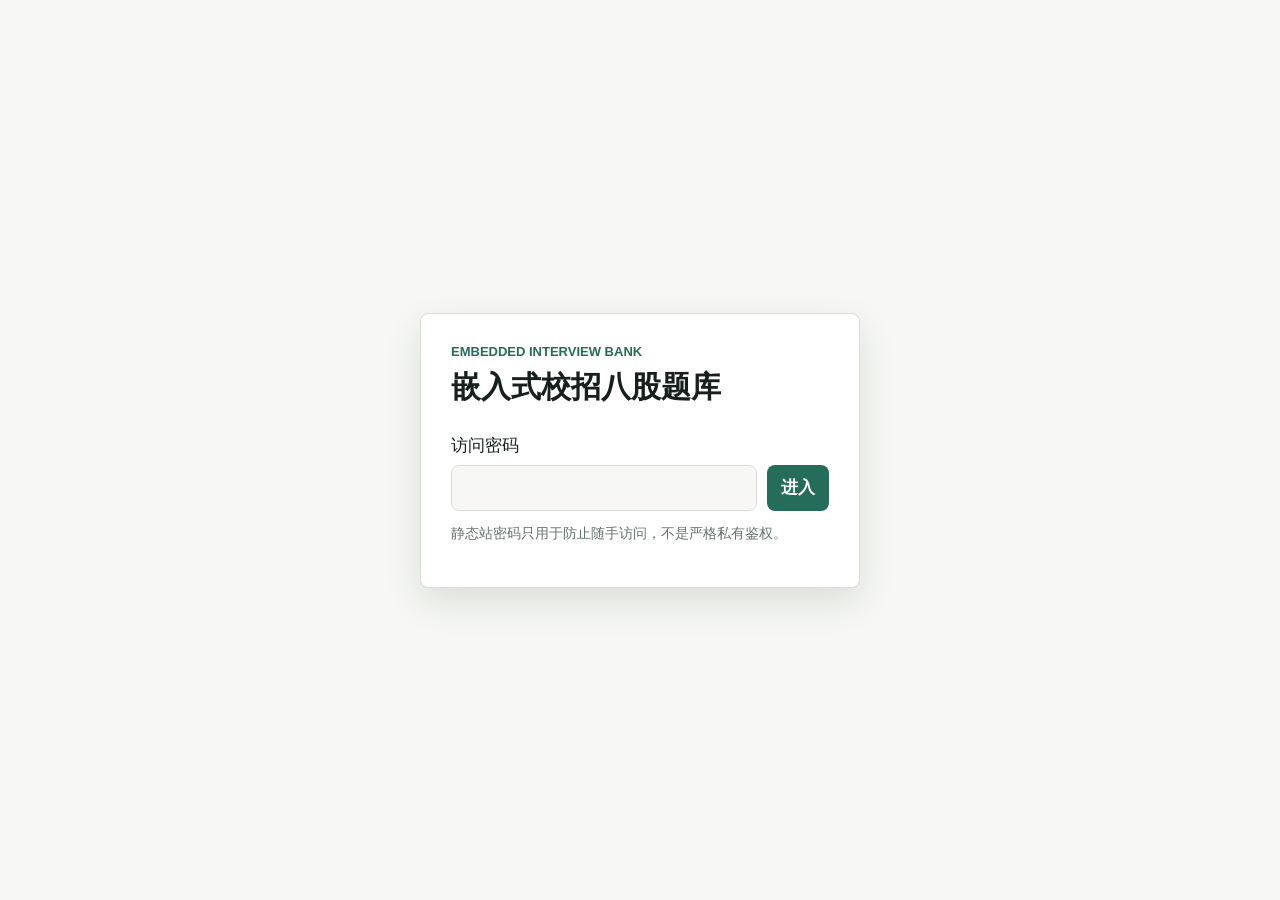
<file: index.html>
<!doctype html>
<html lang="zh-CN">
  <head>
    <meta charset="utf-8" />
    <meta name="viewport" content="width=device-width, initial-scale=1, viewport-fit=cover" />
    <meta name="theme-color" content="#256d5a" />
    <title>嵌入式校招八股题库</title>
    <link rel="manifest" href="./manifest.webmanifest" />
    <link rel="stylesheet" href="./styles.css?v=2" />
  </head>
  <body>
    <div id="auth-view" class="auth-view" hidden>
      <form id="auth-form" class="auth-panel" autocomplete="off">
        <p class="eyebrow">Embedded Interview Bank</p>
        <h1>嵌入式校招八股题库</h1>
        <label for="password-input">访问密码</label>
        <div class="password-row">
          <input id="password-input" name="password" type="password" inputmode="text" autofocus />
          <button type="submit">进入</button>
        </div>
        <p id="auth-error" class="form-error" role="alert" hidden>密码不正确</p>
        <p class="auth-note">静态站密码只用于防止随手访问，不是严格私有鉴权。</p>
      </form>
    </div>

    <div id="app-view" class="app-shell" hidden>
      <header class="topbar">
        <button id="menu-toggle" class="icon-button" type="button" aria-label="打开目录">☰</button>
        <div class="brand">
          <span>嵌入式题库</span>
          <small id="question-count">加载中</small>
        </div>
        <label class="search-box" for="search-input">
          <span>⌕</span>
          <input id="search-input" type="search" placeholder="搜索题目、知识点、代码关键词" autocomplete="off" />
        </label>
        <button id="settings-toggle" class="icon-button" type="button" aria-label="打开外观设置">Aa</button>
      </header>

      <aside id="sidebar" class="sidebar">
        <div class="sidebar-head">
          <strong>大纲</strong>
          <button id="sidebar-close" class="icon-button" type="button" aria-label="关闭目录">×</button>
        </div>
        <button id="continue-button" class="continue-button" type="button" hidden>继续上次阅读</button>
        <nav id="outline" class="outline" aria-label="题库大纲"></nav>
      </aside>

      <main class="reader">
        <section id="search-results" class="search-results" hidden></section>
        <article id="content" class="content"></article>
      </main>

      <section id="settings-panel" class="settings-panel" hidden>
        <div class="settings-head">
          <strong>外观</strong>
          <button id="settings-close" class="icon-button" type="button" aria-label="关闭设置">×</button>
        </div>
        <fieldset>
          <legend>背景</legend>
          <div class="theme-grid">
            <button type="button" data-theme="light">浅色</button>
            <button type="button" data-theme="dark">深色</button>
            <button type="button" data-theme="green">护眼</button>
            <button type="button" data-theme="paper">纸张</button>
          </div>
        </fieldset>
        <label>
          字体大小
          <input id="font-size" type="range" min="15" max="22" step="1" />
        </label>
        <label>
          行距
          <input id="line-height" type="range" min="1.45" max="1.95" step="0.05" />
        </label>
        <button id="logout-button" class="secondary-button" type="button">清除登录状态</button>
      </section>

      <footer class="bottom-actions" aria-label="阅读操作">
        <button id="prev-button" type="button">上一题</button>
        <button id="bookmark-button" type="button">收藏</button>
        <button id="master-button" type="button">掌握</button>
        <button id="review-button" type="button">待复习</button>
        <button id="next-button" type="button">下一题</button>
      </footer>
      <div id="scrim" class="scrim" hidden></div>
    </div>

    <script src="./data/questions.js?v=2"></script>
    <script src="./app.js?v=2"></script>
  </body>
</html>
</file>
<file: styles.css>
:root {
  --bg: #f7f8f5;
  --panel: #ffffff;
  --panel-soft: #eef4ee;
  --text: #18201d;
  --muted: #66736c;
  --line: #d7ded8;
  --accent: #256d5a;
  --accent-strong: #174b3e;
  --code-bg: #14201d;
  --code-text: #e8f3ee;
  --shadow: 0 14px 36px rgba(27, 42, 35, 0.12);
  --font-size: 17px;
  --line-height: 1.72;
}

body[data-theme="dark"] {
  --bg: #111817;
  --panel: #1b2422;
  --panel-soft: #23302d;
  --text: #edf4ef;
  --muted: #a8b6ae;
  --line: #33423e;
  --accent: #7fd2b6;
  --accent-strong: #9de2c9;
  --code-bg: #070b0a;
  --code-text: #e9f8f3;
  --shadow: 0 14px 36px rgba(0, 0, 0, 0.28);
}

body[data-theme="green"] {
  --bg: #eff6ea;
  --panel: #fbfff7;
  --panel-soft: #e2eddc;
  --text: #1f2b20;
  --muted: #65705f;
  --line: #ccd8c7;
  --accent: #3f7443;
  --accent-strong: #28542c;
}

body[data-theme="paper"] {
  --bg: #f6f0e5;
  --panel: #fffaf0;
  --panel-soft: #eee4d4;
  --text: #2b241d;
  --muted: #776a5b;
  --line: #dfd3bf;
  --accent: #8d5540;
  --accent-strong: #613727;
}

* {
  box-sizing: border-box;
}

html {
  scroll-behavior: smooth;
}

body {
  margin: 0;
  background: var(--bg);
  color: var(--text);
  font-family: -apple-system, BlinkMacSystemFont, "Segoe UI", "Noto Sans CJK SC", "Microsoft YaHei", sans-serif;
  font-size: var(--font-size);
}

button,
input {
  font: inherit;
}

button {
  color: inherit;
}

[hidden] {
  display: none !important;
}

.auth-view {
  min-height: 100vh;
  display: grid;
  place-items: center;
  padding: 24px;
  background: var(--bg);
}

.auth-panel {
  width: min(440px, 100%);
  padding: 30px;
  border: 1px solid var(--line);
  border-radius: 8px;
  background: var(--panel);
  box-shadow: var(--shadow);
}

.auth-panel h1 {
  margin: 8px 0 26px;
  font-size: 30px;
  letter-spacing: 0;
}

.eyebrow {
  margin: 0;
  color: var(--accent);
  font-size: 13px;
  font-weight: 700;
  text-transform: uppercase;
}

.password-row {
  display: grid;
  grid-template-columns: 1fr auto;
  gap: 10px;
  margin-top: 8px;
}

.password-row input,
.search-box input {
  min-width: 0;
}

.password-row input {
  border: 1px solid var(--line);
  border-radius: 8px;
  padding: 12px;
  background: var(--bg);
  color: var(--text);
}

.password-row button,
.continue-button,
.secondary-button {
  border: 0;
  border-radius: 8px;
  padding: 10px 14px;
  background: var(--accent);
  color: #fff;
  font-weight: 700;
}

.form-error {
  color: #b2342b;
  margin-bottom: 0;
}

.auth-note {
  color: var(--muted);
  font-size: 14px;
}

.app-shell {
  min-height: 100vh;
  padding-top: 64px;
  padding-left: 328px;
}

.topbar {
  position: fixed;
  inset: 0 0 auto 0;
  z-index: 30;
  height: 64px;
  display: grid;
  grid-template-columns: auto minmax(150px, auto) minmax(220px, 720px) auto;
  align-items: center;
  gap: 14px;
  padding: 10px 18px;
  border-bottom: 1px solid var(--line);
  background: color-mix(in srgb, var(--panel) 92%, transparent);
  backdrop-filter: blur(16px);
}

.brand {
  display: grid;
  gap: 2px;
  font-weight: 800;
  white-space: nowrap;
}

.brand small {
  color: var(--muted);
  font-size: 12px;
  font-weight: 500;
}

.icon-button {
  display: inline-grid;
  width: 40px;
  height: 40px;
  place-items: center;
  border: 1px solid var(--line);
  border-radius: 8px;
  background: var(--panel);
}

.search-box {
  display: grid;
  grid-template-columns: auto 1fr;
  align-items: center;
  gap: 8px;
  min-width: 0;
  border: 1px solid var(--line);
  border-radius: 8px;
  padding: 0 12px;
  background: var(--bg);
}

.search-box input {
  height: 42px;
  border: 0;
  outline: 0;
  background: transparent;
  color: var(--text);
}

.sidebar {
  position: fixed;
  z-index: 35;
  inset: 64px auto 0 0;
  width: 328px;
  overflow: auto;
  border-right: 1px solid var(--line);
  background: var(--panel);
  padding: 16px;
}

.sidebar-head,
.settings-head {
  display: flex;
  align-items: center;
  justify-content: space-between;
  margin-bottom: 12px;
}

.outline {
  display: grid;
  gap: 10px;
}

.doc-group {
  border: 1px solid var(--line);
  border-radius: 8px;
  overflow: hidden;
}

.doc-summary {
  display: grid;
  grid-template-columns: 1fr auto;
  gap: 8px;
  padding: 12px;
  background: var(--panel-soft);
  font-weight: 800;
  cursor: pointer;
  list-style: none;
}

.doc-summary::-webkit-details-marker,
.section-title::-webkit-details-marker {
  display: none;
}

.doc-summary::before,
.section-title::before {
  content: "›";
  color: var(--accent);
  font-weight: 900;
  transition: transform 0.16s ease;
}

.doc-summary {
  grid-template-columns: auto 1fr auto;
}

.doc-group[open] > .doc-summary::before,
.section-group[open] > .section-title::before {
  transform: rotate(90deg);
}

.doc-summary small {
  color: var(--muted);
  font-weight: 500;
}

.section-list {
  display: grid;
  gap: 4px;
  padding: 8px;
}

.section-title {
  display: grid;
  grid-template-columns: auto 1fr auto;
  align-items: center;
  gap: 6px;
  margin: 0;
  border-radius: 8px;
  padding: 9px 10px;
  color: var(--text);
  font-size: 13px;
  font-weight: 800;
  cursor: pointer;
  list-style: none;
}

.section-title small {
  color: var(--muted);
  font-weight: 500;
}

.section-group[open] > .section-title {
  background: var(--panel-soft);
  color: var(--accent-strong);
}

.question-list {
  display: grid;
  gap: 4px;
  padding: 4px 0 8px 18px;
}

.question-link,
.search-hit,
.doc-overview {
  width: 100%;
  border: 0;
  border-radius: 8px;
  padding: 9px 10px;
  background: transparent;
  text-align: left;
  line-height: 1.35;
}

.question-link:hover,
.question-link.active,
.search-hit:hover,
.doc-overview:hover {
  background: var(--panel-soft);
  color: var(--accent-strong);
}

.doc-overview {
  color: var(--muted);
  font-weight: 700;
}

.continue-button {
  width: 100%;
  margin-bottom: 12px;
}

.reader {
  width: min(980px, 100%);
  margin: 0 auto;
  padding: 28px 28px 92px;
}

.content {
  line-height: var(--line-height);
}

.content-header {
  display: grid;
  gap: 12px;
  margin-bottom: 18px;
  padding-bottom: 16px;
  border-bottom: 1px solid var(--line);
}

.crumbs {
  color: var(--muted);
  font-size: 14px;
}

.content h1,
.content h2,
.content h3,
.content h4 {
  letter-spacing: 0;
  line-height: 1.28;
}

.content h1 {
  margin-top: 0;
  font-size: 32px;
}

.content h2 {
  margin-top: 34px;
  font-size: 24px;
}

.content h3 {
  margin-top: 26px;
  font-size: 21px;
}

.content p,
.content li {
  word-break: break-word;
}

.content a {
  color: var(--accent-strong);
}

.content blockquote {
  margin: 18px 0;
  padding: 1px 16px;
  border-left: 4px solid var(--accent);
  background: var(--panel-soft);
}

.content code {
  border-radius: 5px;
  padding: 2px 5px;
  background: var(--panel-soft);
  font-family: "Cascadia Code", Consolas, monospace;
  font-size: 0.92em;
}

.pre-wrap {
  position: relative;
  margin: 18px 0;
}

.content pre {
  overflow: auto;
  margin: 0;
  border-radius: 8px;
  padding: 16px;
  background: var(--code-bg);
  color: var(--code-text);
  line-height: 1.55;
}

.content pre code {
  padding: 0;
  background: transparent;
  color: inherit;
}

.copy-code {
  position: absolute;
  top: 8px;
  right: 8px;
  border: 1px solid rgba(255, 255, 255, 0.24);
  border-radius: 6px;
  padding: 5px 8px;
  background: rgba(0, 0, 0, 0.35);
  color: #fff;
  font-size: 13px;
}

.table-wrap {
  overflow-x: auto;
  margin: 18px 0;
  border: 1px solid var(--line);
  border-radius: 8px;
}

.content table {
  width: 100%;
  border-collapse: collapse;
  min-width: 560px;
}

.content th,
.content td {
  border-bottom: 1px solid var(--line);
  padding: 9px 10px;
  text-align: left;
  vertical-align: top;
}

.content th {
  background: var(--panel-soft);
}

.search-results {
  position: sticky;
  top: 76px;
  z-index: 20;
  max-height: min(520px, 70vh);
  overflow: auto;
  margin-bottom: 18px;
  border: 1px solid var(--line);
  border-radius: 8px;
  background: var(--panel);
  box-shadow: var(--shadow);
}

.search-summary {
  position: sticky;
  top: 0;
  padding: 10px 12px;
  border-bottom: 1px solid var(--line);
  background: var(--panel);
  color: var(--muted);
  font-size: 14px;
}

.search-hit {
  display: grid;
  gap: 4px;
  border-radius: 0;
  padding: 12px;
}

.search-hit strong {
  color: var(--text);
}

.search-hit small {
  color: var(--muted);
}

.reader-actions {
  display: flex;
  flex-wrap: wrap;
  gap: 8px;
}

.reader-actions button {
  border: 1px solid var(--line);
  border-radius: 8px;
  padding: 8px 10px;
  background: var(--panel);
}

.reader-actions button.active {
  border-color: var(--accent);
  background: var(--panel-soft);
  color: var(--accent-strong);
  font-weight: 800;
}

.settings-panel {
  position: fixed;
  z-index: 42;
  top: 76px;
  right: 16px;
  width: min(360px, calc(100vw - 32px));
  display: grid;
  gap: 16px;
  border: 1px solid var(--line);
  border-radius: 8px;
  padding: 16px;
  background: var(--panel);
  box-shadow: var(--shadow);
}

.settings-panel fieldset {
  border: 1px solid var(--line);
  border-radius: 8px;
  padding: 12px;
}

.settings-panel label {
  display: grid;
  gap: 8px;
}

.settings-panel input[type="range"] {
  width: 100%;
}

.theme-grid {
  display: grid;
  grid-template-columns: repeat(4, 1fr);
  gap: 8px;
}

.theme-grid button,
.secondary-button {
  border: 1px solid var(--line);
  background: var(--panel-soft);
  color: var(--text);
}

.bottom-actions {
  position: fixed;
  z-index: 32;
  right: 18px;
  bottom: 18px;
  display: grid;
  grid-template-columns: repeat(5, auto);
  gap: 8px;
}

.bottom-actions button {
  border: 1px solid var(--line);
  border-radius: 8px;
  padding: 10px 12px;
  background: var(--panel);
  box-shadow: var(--shadow);
}

.bottom-actions button.active {
  border-color: var(--accent);
  color: var(--accent-strong);
  font-weight: 800;
}

.scrim {
  position: fixed;
  z-index: 34;
  inset: 0;
  background: rgba(0, 0, 0, 0.42);
}

@media (max-width: 860px) {
  .app-shell {
    padding-left: 0;
    padding-top: 116px;
  }

  .topbar {
    height: 116px;
    grid-template-columns: auto 1fr auto;
    grid-template-rows: auto auto;
    gap: 8px;
    padding: 10px 12px;
  }

  .search-box {
    grid-column: 1 / -1;
  }

  .sidebar {
    inset: 0 auto 0 0;
    width: min(88vw, 360px);
    transform: translateX(-102%);
    transition: transform 0.18s ease;
  }

  .sidebar.open {
    transform: translateX(0);
  }

  .reader {
    padding: 18px 14px 100px;
  }

  .content h1 {
    font-size: 27px;
  }

  .content h2 {
    font-size: 22px;
  }

  .content h3 {
    font-size: 19px;
  }

  .bottom-actions {
    inset: auto 8px calc(8px + env(safe-area-inset-bottom)) 8px;
    grid-template-columns: repeat(5, minmax(0, 1fr));
    gap: 6px;
  }

  .bottom-actions button {
    padding: 9px 4px;
    font-size: 14px;
  }
}

@media (min-width: 861px) {
  #menu-toggle,
  #sidebar-close,
  .scrim {
    display: none !important;
  }
}
</file>
<file: web/styles.css>
:root {
  --bg: #f7f8f5;
  --panel: #ffffff;
  --panel-soft: #eef4ee;
  --text: #18201d;
  --muted: #66736c;
  --line: #d7ded8;
  --accent: #256d5a;
  --accent-strong: #174b3e;
  --code-bg: #14201d;
  --code-text: #e8f3ee;
  --shadow: 0 14px 36px rgba(27, 42, 35, 0.12);
  --font-size: 17px;
  --line-height: 1.72;
}

body[data-theme="dark"] {
  --bg: #111817;
  --panel: #1b2422;
  --panel-soft: #23302d;
  --text: #edf4ef;
  --muted: #a8b6ae;
  --line: #33423e;
  --accent: #7fd2b6;
  --accent-strong: #9de2c9;
  --code-bg: #070b0a;
  --code-text: #e9f8f3;
  --shadow: 0 14px 36px rgba(0, 0, 0, 0.28);
}

body[data-theme="green"] {
  --bg: #eff6ea;
  --panel: #fbfff7;
  --panel-soft: #e2eddc;
  --text: #1f2b20;
  --muted: #65705f;
  --line: #ccd8c7;
  --accent: #3f7443;
  --accent-strong: #28542c;
}

body[data-theme="paper"] {
  --bg: #f6f0e5;
  --panel: #fffaf0;
  --panel-soft: #eee4d4;
  --text: #2b241d;
  --muted: #776a5b;
  --line: #dfd3bf;
  --accent: #8d5540;
  --accent-strong: #613727;
}

* {
  box-sizing: border-box;
}

html {
  scroll-behavior: smooth;
}

body {
  margin: 0;
  background: var(--bg);
  color: var(--text);
  font-family: -apple-system, BlinkMacSystemFont, "Segoe UI", "Noto Sans CJK SC", "Microsoft YaHei", sans-serif;
  font-size: var(--font-size);
}

button,
input {
  font: inherit;
}

button {
  color: inherit;
}

[hidden] {
  display: none !important;
}

.auth-view {
  min-height: 100vh;
  display: grid;
  place-items: center;
  padding: 24px;
  background: var(--bg);
}

.auth-panel {
  width: min(440px, 100%);
  padding: 30px;
  border: 1px solid var(--line);
  border-radius: 8px;
  background: var(--panel);
  box-shadow: var(--shadow);
}

.auth-panel h1 {
  margin: 8px 0 26px;
  font-size: 30px;
  letter-spacing: 0;
}

.eyebrow {
  margin: 0;
  color: var(--accent);
  font-size: 13px;
  font-weight: 700;
  text-transform: uppercase;
}

.password-row {
  display: grid;
  grid-template-columns: 1fr auto;
  gap: 10px;
  margin-top: 8px;
}

.password-row input,
.search-box input {
  min-width: 0;
}

.password-row input {
  border: 1px solid var(--line);
  border-radius: 8px;
  padding: 12px;
  background: var(--bg);
  color: var(--text);
}

.password-row button,
.continue-button,
.secondary-button {
  border: 0;
  border-radius: 8px;
  padding: 10px 14px;
  background: var(--accent);
  color: #fff;
  font-weight: 700;
}

.form-error {
  color: #b2342b;
  margin-bottom: 0;
}

.auth-note {
  color: var(--muted);
  font-size: 14px;
}

.app-shell {
  min-height: 100vh;
  padding-top: 64px;
  padding-left: 328px;
}

.topbar {
  position: fixed;
  inset: 0 0 auto 0;
  z-index: 30;
  height: 64px;
  display: grid;
  grid-template-columns: auto minmax(150px, auto) minmax(220px, 720px) auto;
  align-items: center;
  gap: 14px;
  padding: 10px 18px;
  border-bottom: 1px solid var(--line);
  background: color-mix(in srgb, var(--panel) 92%, transparent);
  backdrop-filter: blur(16px);
}

.brand {
  display: grid;
  gap: 2px;
  font-weight: 800;
  white-space: nowrap;
}

.brand small {
  color: var(--muted);
  font-size: 12px;
  font-weight: 500;
}

.icon-button {
  display: inline-grid;
  width: 40px;
  height: 40px;
  place-items: center;
  border: 1px solid var(--line);
  border-radius: 8px;
  background: var(--panel);
}

.search-box {
  display: grid;
  grid-template-columns: auto 1fr;
  align-items: center;
  gap: 8px;
  min-width: 0;
  border: 1px solid var(--line);
  border-radius: 8px;
  padding: 0 12px;
  background: var(--bg);
}

.search-box input {
  height: 42px;
  border: 0;
  outline: 0;
  background: transparent;
  color: var(--text);
}

.sidebar {
  position: fixed;
  z-index: 35;
  inset: 64px auto 0 0;
  width: 328px;
  overflow: auto;
  border-right: 1px solid var(--line);
  background: var(--panel);
  padding: 16px;
}

.sidebar-head,
.settings-head {
  display: flex;
  align-items: center;
  justify-content: space-between;
  margin-bottom: 12px;
}

.outline {
  display: grid;
  gap: 10px;
}

.doc-group {
  border: 1px solid var(--line);
  border-radius: 8px;
  overflow: hidden;
}

.doc-button {
  width: 100%;
  display: grid;
  grid-template-columns: 1fr auto;
  gap: 8px;
  border: 0;
  padding: 12px;
  background: var(--panel-soft);
  text-align: left;
  font-weight: 800;
}

.doc-button small {
  color: var(--muted);
  font-weight: 500;
}

.section-list {
  display: grid;
  gap: 4px;
  padding: 8px;
}

.section-title {
  margin: 8px 4px 4px;
  color: var(--muted);
  font-size: 13px;
  font-weight: 800;
}

.question-link,
.search-hit {
  width: 100%;
  border: 0;
  border-radius: 8px;
  padding: 9px 10px;
  background: transparent;
  text-align: left;
  line-height: 1.35;
}

.question-link:hover,
.question-link.active,
.search-hit:hover {
  background: var(--panel-soft);
  color: var(--accent-strong);
}

.continue-button {
  width: 100%;
  margin-bottom: 12px;
}

.reader {
  width: min(980px, 100%);
  margin: 0 auto;
  padding: 28px 28px 92px;
}

.content {
  line-height: var(--line-height);
}

.content-header {
  display: grid;
  gap: 12px;
  margin-bottom: 18px;
  padding-bottom: 16px;
  border-bottom: 1px solid var(--line);
}

.crumbs {
  color: var(--muted);
  font-size: 14px;
}

.content h1,
.content h2,
.content h3,
.content h4 {
  letter-spacing: 0;
  line-height: 1.28;
}

.content h1 {
  margin-top: 0;
  font-size: 32px;
}

.content h2 {
  margin-top: 34px;
  font-size: 24px;
}

.content h3 {
  margin-top: 26px;
  font-size: 21px;
}

.content p,
.content li {
  word-break: break-word;
}

.content a {
  color: var(--accent-strong);
}

.content blockquote {
  margin: 18px 0;
  padding: 1px 16px;
  border-left: 4px solid var(--accent);
  background: var(--panel-soft);
}

.content code {
  border-radius: 5px;
  padding: 2px 5px;
  background: var(--panel-soft);
  font-family: "Cascadia Code", Consolas, monospace;
  font-size: 0.92em;
}

.pre-wrap {
  position: relative;
  margin: 18px 0;
}

.content pre {
  overflow: auto;
  margin: 0;
  border-radius: 8px;
  padding: 16px;
  background: var(--code-bg);
  color: var(--code-text);
  line-height: 1.55;
}

.content pre code {
  padding: 0;
  background: transparent;
  color: inherit;
}

.copy-code {
  position: absolute;
  top: 8px;
  right: 8px;
  border: 1px solid rgba(255, 255, 255, 0.24);
  border-radius: 6px;
  padding: 5px 8px;
  background: rgba(0, 0, 0, 0.35);
  color: #fff;
  font-size: 13px;
}

.table-wrap {
  overflow-x: auto;
  margin: 18px 0;
  border: 1px solid var(--line);
  border-radius: 8px;
}

.content table {
  width: 100%;
  border-collapse: collapse;
  min-width: 560px;
}

.content th,
.content td {
  border-bottom: 1px solid var(--line);
  padding: 9px 10px;
  text-align: left;
  vertical-align: top;
}

.content th {
  background: var(--panel-soft);
}

.search-results {
  position: sticky;
  top: 76px;
  z-index: 20;
  max-height: min(520px, 70vh);
  overflow: auto;
  margin-bottom: 18px;
  border: 1px solid var(--line);
  border-radius: 8px;
  background: var(--panel);
  box-shadow: var(--shadow);
}

.search-summary {
  position: sticky;
  top: 0;
  padding: 10px 12px;
  border-bottom: 1px solid var(--line);
  background: var(--panel);
  color: var(--muted);
  font-size: 14px;
}

.search-hit {
  display: grid;
  gap: 4px;
  border-radius: 0;
  padding: 12px;
}

.search-hit strong {
  color: var(--text);
}

.search-hit small {
  color: var(--muted);
}

.reader-actions {
  display: flex;
  flex-wrap: wrap;
  gap: 8px;
}

.reader-actions button {
  border: 1px solid var(--line);
  border-radius: 8px;
  padding: 8px 10px;
  background: var(--panel);
}

.reader-actions button.active {
  border-color: var(--accent);
  background: var(--panel-soft);
  color: var(--accent-strong);
  font-weight: 800;
}

.settings-panel {
  position: fixed;
  z-index: 42;
  top: 76px;
  right: 16px;
  width: min(360px, calc(100vw - 32px));
  display: grid;
  gap: 16px;
  border: 1px solid var(--line);
  border-radius: 8px;
  padding: 16px;
  background: var(--panel);
  box-shadow: var(--shadow);
}

.settings-panel fieldset {
  border: 1px solid var(--line);
  border-radius: 8px;
  padding: 12px;
}

.settings-panel label {
  display: grid;
  gap: 8px;
}

.settings-panel input[type="range"] {
  width: 100%;
}

.theme-grid {
  display: grid;
  grid-template-columns: repeat(4, 1fr);
  gap: 8px;
}

.theme-grid button,
.secondary-button {
  border: 1px solid var(--line);
  background: var(--panel-soft);
  color: var(--text);
}

.bottom-actions {
  position: fixed;
  z-index: 32;
  right: 18px;
  bottom: 18px;
  display: grid;
  grid-template-columns: repeat(5, auto);
  gap: 8px;
}

.bottom-actions button {
  border: 1px solid var(--line);
  border-radius: 8px;
  padding: 10px 12px;
  background: var(--panel);
  box-shadow: var(--shadow);
}

.bottom-actions button.active {
  border-color: var(--accent);
  color: var(--accent-strong);
  font-weight: 800;
}

.scrim {
  position: fixed;
  z-index: 34;
  inset: 0;
  background: rgba(0, 0, 0, 0.42);
}

@media (max-width: 860px) {
  .app-shell {
    padding-left: 0;
    padding-top: 116px;
  }

  .topbar {
    height: 116px;
    grid-template-columns: auto 1fr auto;
    grid-template-rows: auto auto;
    gap: 8px;
    padding: 10px 12px;
  }

  .search-box {
    grid-column: 1 / -1;
  }

  .sidebar {
    inset: 0 auto 0 0;
    width: min(88vw, 360px);
    transform: translateX(-102%);
    transition: transform 0.18s ease;
  }

  .sidebar.open {
    transform: translateX(0);
  }

  .reader {
    padding: 18px 14px 100px;
  }

  .content h1 {
    font-size: 27px;
  }

  .content h2 {
    font-size: 22px;
  }

  .content h3 {
    font-size: 19px;
  }

  .bottom-actions {
    inset: auto 8px calc(8px + env(safe-area-inset-bottom)) 8px;
    grid-template-columns: repeat(5, minmax(0, 1fr));
    gap: 6px;
  }

  .bottom-actions button {
    padding: 9px 4px;
    font-size: 14px;
  }
}

@media (min-width: 861px) {
  #menu-toggle,
  #sidebar-close,
  .scrim {
    display: none !important;
  }
}
</file>
